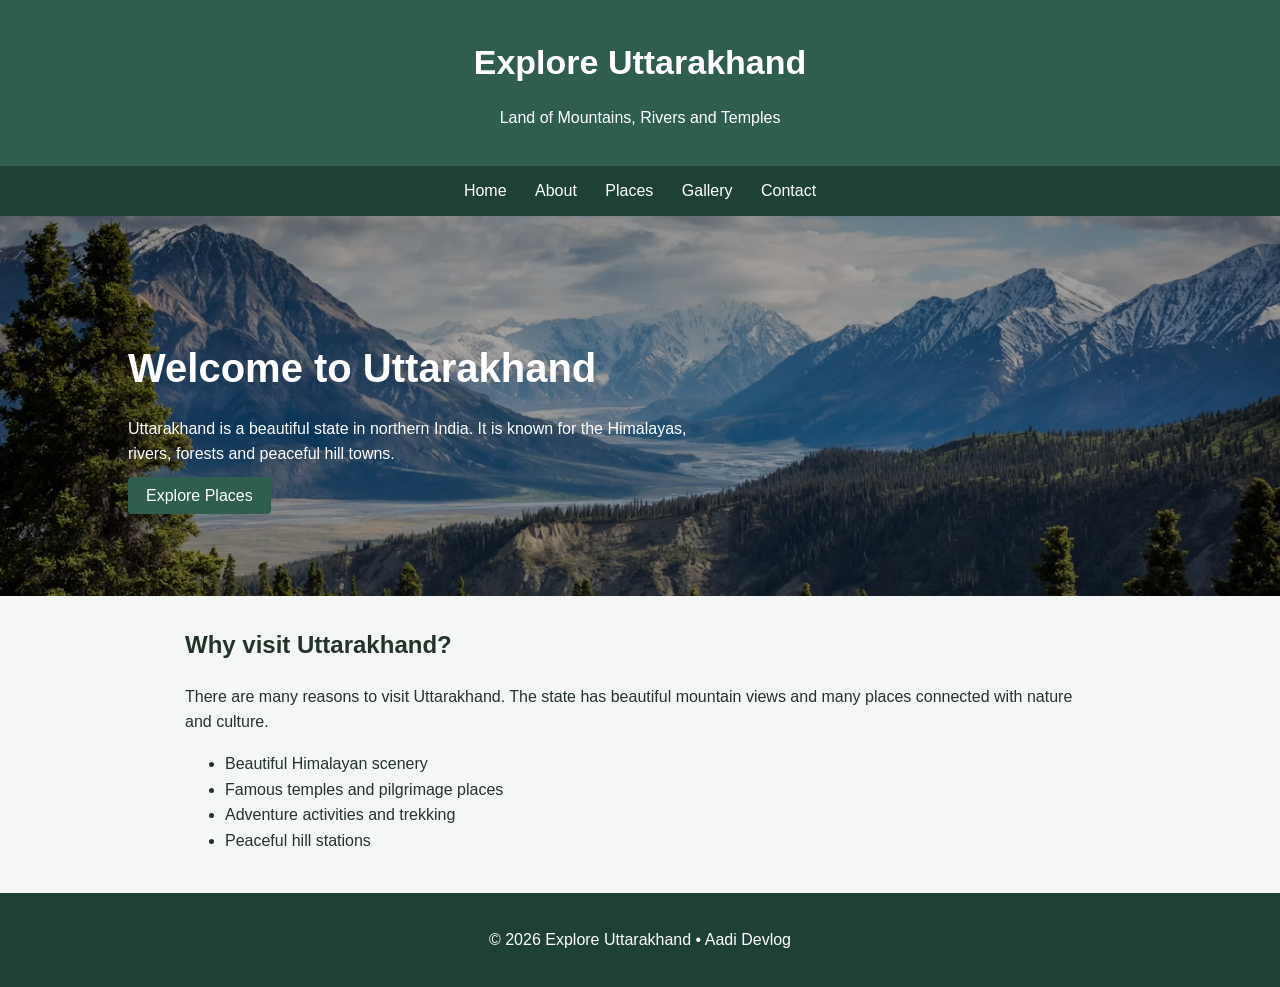
<file: index.html>
<!DOCTYPE html>
<html lang="en">
<head>
    <meta charset="UTF-8">
    <meta name="viewport" content="width=device-width, initial-scale=1.0">
    <title>Explore Uttarakhand</title>
    <link rel="stylesheet" href="css/style.css">
</head>
<body>
<header>
    <h1>Explore Uttarakhand</h1>
    <p>Land of Mountains, Rivers and Temples</p>
</header>

<nav>
    <a href="index.html">Home</a>
    <a href="about.html">About</a>
    <a href="places.html">Places</a>
    <a href="gallery.html">Gallery</a>
    <a href="contact.html">Contact</a>
</nav>

<main>
    <section class="hero">
        <div>
            <h2>Welcome to Uttarakhand</h2>
            <p>Uttarakhand is a beautiful state in northern India. It is known for the Himalayas, rivers, forests and peaceful hill towns.</p>
            <a class="button" href="places.html">Explore Places</a>
        </div>
    </section>

    <section class="content">
        <h2>Why visit Uttarakhand?</h2>
        <p>There are many reasons to visit Uttarakhand. The state has beautiful mountain views and many places connected with nature and culture.</p>
        <ul>
            <li>Beautiful Himalayan scenery</li>
            <li>Famous temples and pilgrimage places</li>
            <li>Adventure activities and trekking</li>
            <li>Peaceful hill stations</li>
        </ul>
    </section>
</main>

<footer>
    <p>&copy; 2026 Explore Uttarakhand &bull; Aadi Devlog</p>
</footer>
</body>
</html>
</file>
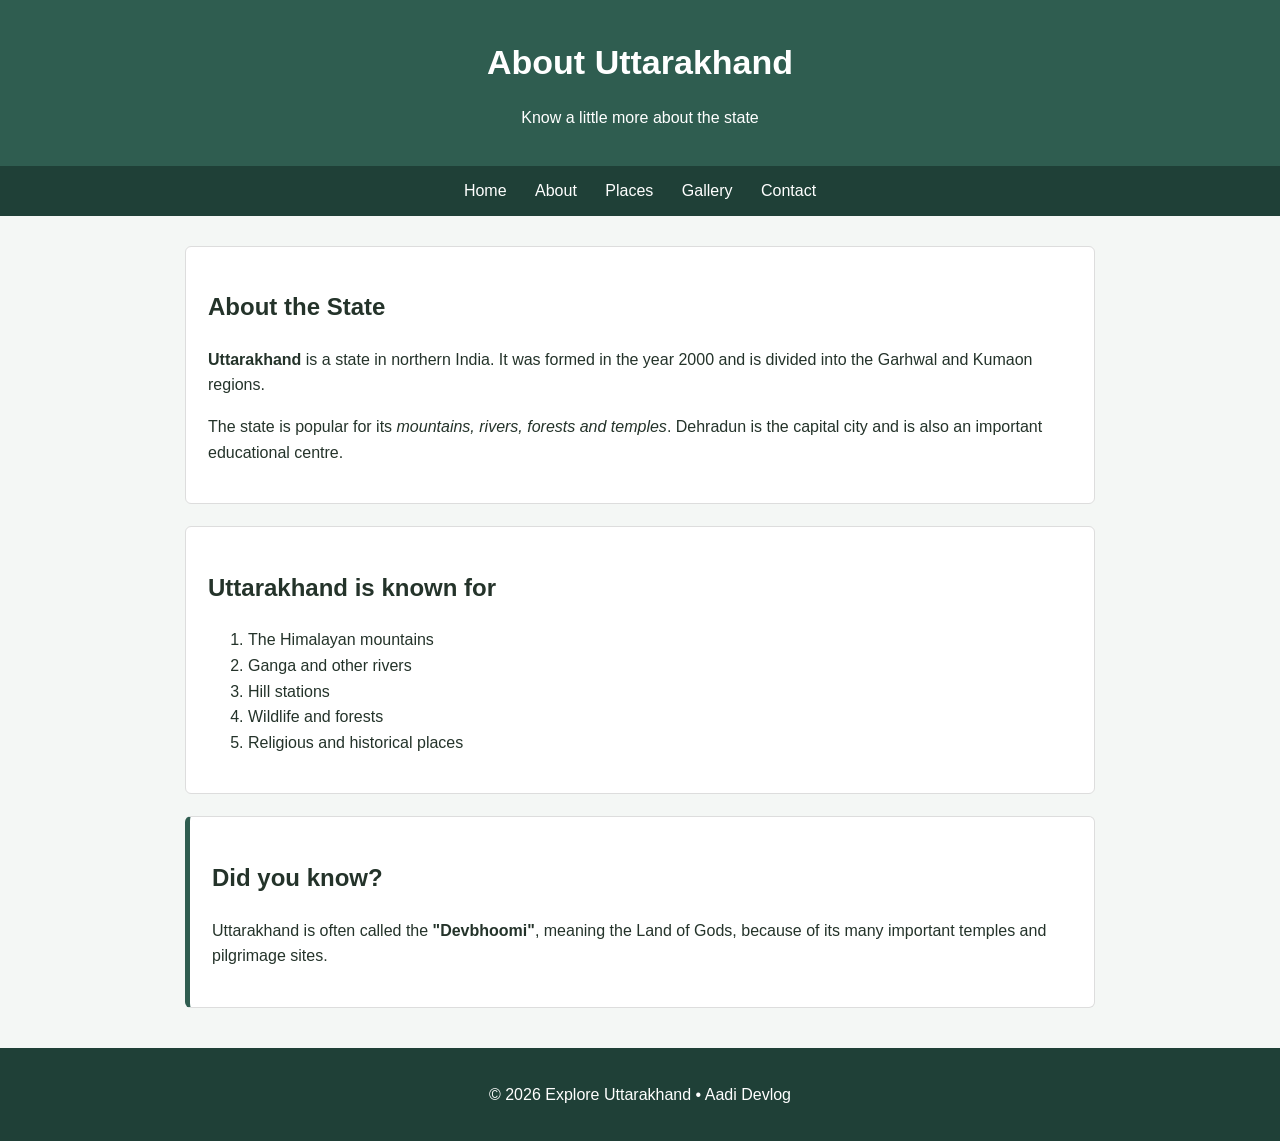
<file: about.html>
<!DOCTYPE html>
<html lang="en">
<head>
    <meta charset="UTF-8">
    <meta name="viewport" content="width=device-width, initial-scale=1.0">
    <title>About Uttarakhand</title>
    <link rel="stylesheet" href="css/style.css">
</head>
<body>
<header>
    <h1>About Uttarakhand</h1>
    <p>Know a little more about the state</p>
</header>

<nav>
    <a href="index.html">Home</a>
    <a href="about.html">About</a>
    <a href="places.html">Places</a>
    <a href="gallery.html">Gallery</a>
    <a href="contact.html">Contact</a>
</nav>

<main class="content">
    <section>
        <h2>About the State</h2>
        <p><b>Uttarakhand</b> is a state in northern India. It was formed in the year 2000 and is divided into the Garhwal and Kumaon regions.</p>
        <p>The state is popular for its <i>mountains, rivers, forests and temples</i>. Dehradun is the capital city and is also an important educational centre.</p>
    </section>

    <section>
        <h2>Uttarakhand is known for</h2>
        <ol>
            <li>The Himalayan mountains</li>
            <li>Ganga and other rivers</li>
            <li>Hill stations</li>
            <li>Wildlife and forests</li>
            <li>Religious and historical places</li>
        </ol>
    </section>

    <section class="info-box">
        <h2>Did you know?</h2>
        <p>Uttarakhand is often called the <strong>"Devbhoomi"</strong>, meaning the Land of Gods, because of its many important temples and pilgrimage sites.</p>
    </section>
</main>

<footer>
    <p>&copy; 2026 Explore Uttarakhand &bull; Aadi Devlog</p>
</footer>
</body>
</html>
</file>
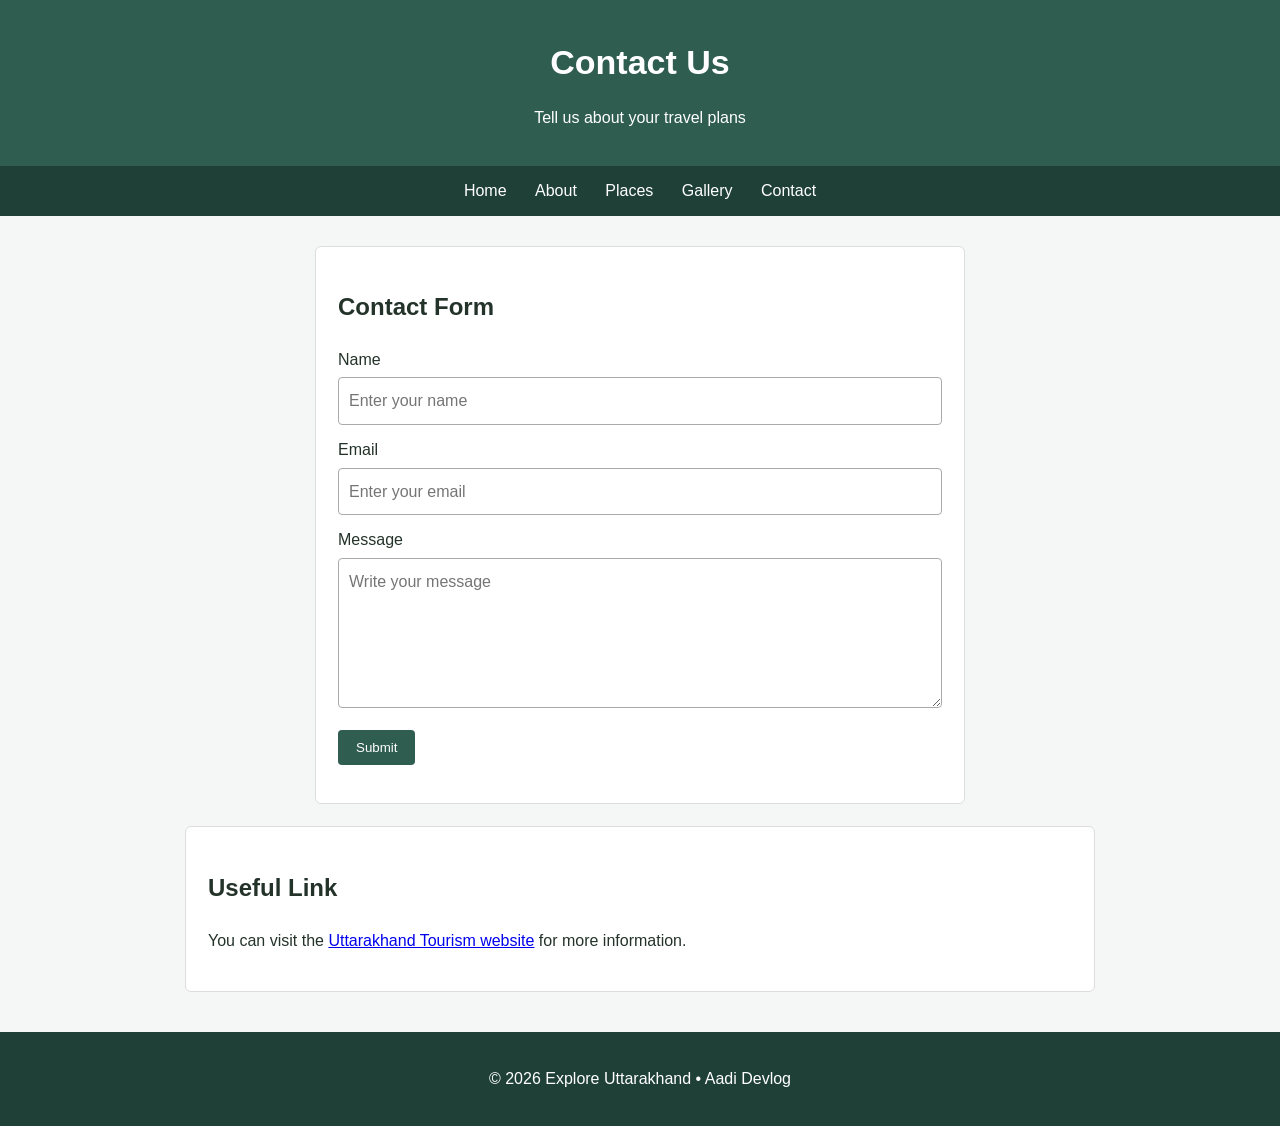
<file: contact.html>
<!DOCTYPE html>
<html lang="en">
<head>
    <meta charset="UTF-8">
    <meta name="viewport" content="width=device-width, initial-scale=1.0">
    <title>Contact</title>
    <link rel="stylesheet" href="css/style.css">
</head>
<body>
<header>
    <h1>Contact Us</h1>
    <p>Tell us about your travel plans</p>
</header>

<nav>
    <a href="index.html">Home</a>
    <a href="about.html">About</a>
    <a href="places.html">Places</a>
    <a href="gallery.html">Gallery</a>
    <a href="contact.html">Contact</a>
</nav>

<main class="content">
    <section class="form-box">
        <h2>Contact Form</h2>
        <form id="contactForm">
            <label for="name">Name</label>
            <input type="text" id="name" placeholder="Enter your name">

            <label for="email">Email</label>
            <input type="email" id="email" placeholder="Enter your email">

            <label for="message">Message</label>
            <textarea id="message" rows="5" placeholder="Write your message"></textarea>

            <button type="submit">Submit</button>
        </form>
        <p id="formMessage"></p>
    </section>

    <section>
        <h2>Useful Link</h2>
        <p>You can visit the <a href="https://uttarakhandtourism.gov.in/" target="_blank">Uttarakhand Tourism website</a> for more information.</p>
    </section>
</main>

<footer>
    <p>&copy; 2026 Explore Uttarakhand &bull; Aadi Devlog</p>
</footer>
<script src="js/script.js"></script>
</body>
</html>
</file>
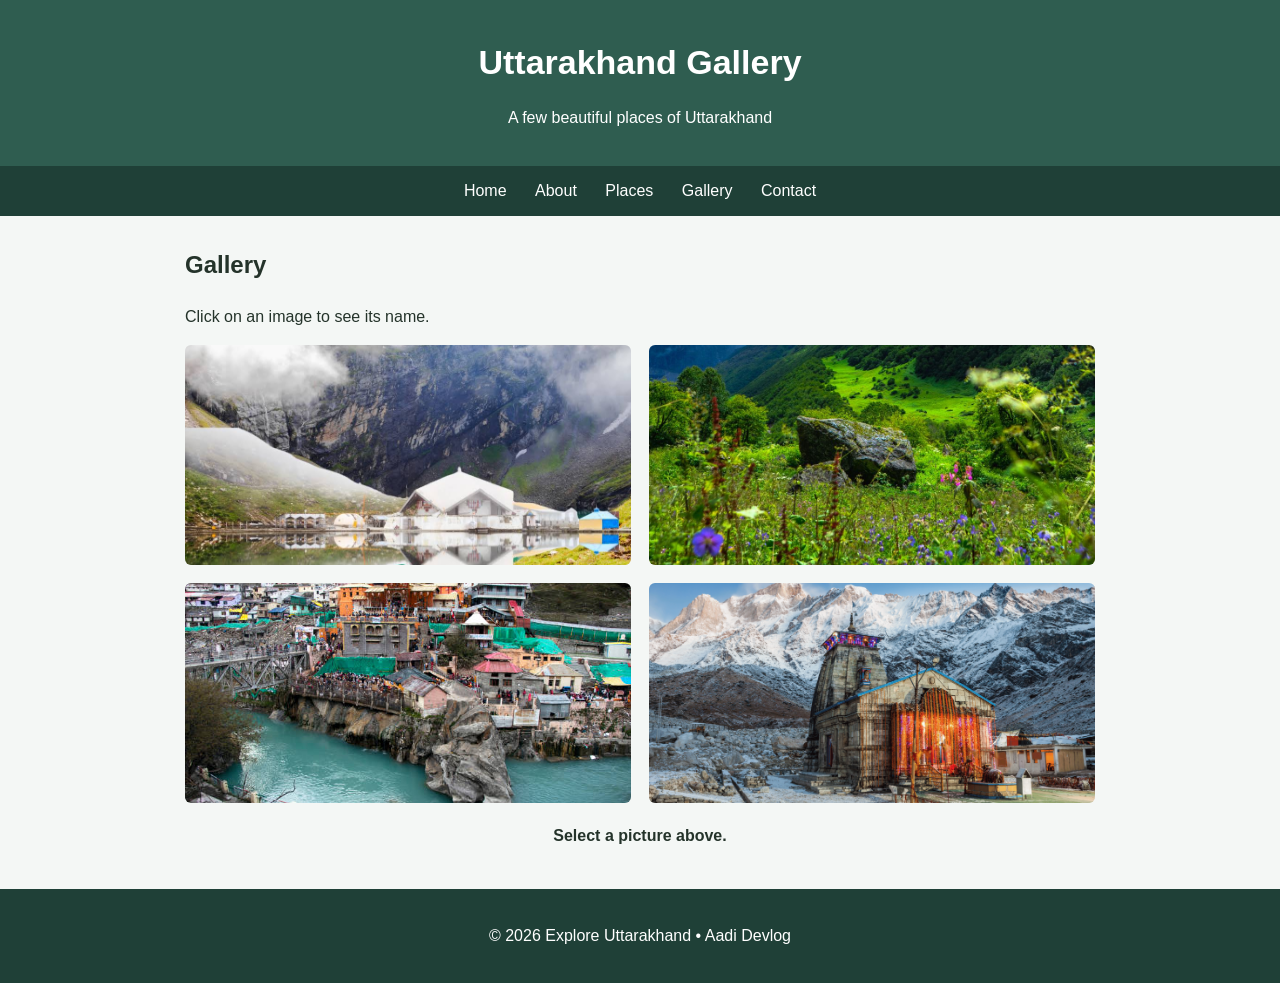
<file: gallery.html>
<!DOCTYPE html>
<html lang="en">
<head>
    <meta charset="UTF-8">
    <meta name="viewport" content="width=device-width, initial-scale=1.0">
    <title>Gallery</title>
    <link rel="stylesheet" href="css/style.css">
</head>
<body>
<header>
    <h1>Uttarakhand Gallery</h1>
    <p>A few beautiful places of Uttarakhand</p>
</header>

<nav>
    <a href="index.html">Home</a>
    <a href="about.html">About</a>
    <a href="places.html">Places</a>
    <a href="gallery.html">Gallery</a>
    <a href="contact.html">Contact</a>
</nav>

<main class="content">
    <h2>Gallery</h2>
    <p>Click on an image to see its name.</p>

    <div class="gallery">
        <div class="photo" data-name="Hemkund Sahib">
            <img src="images/hemkund_sahib.jpg" alt="Hemkund Sahib">
        </div>

        <div class="photo" data-name="Valley of Flowers">
            <img src="images/valley_of_flowers.jpg" alt="Valley of Flowers">
        </div>

        <div class="photo" data-name="Badrinath Temple">
            <img src="images/badrinath_temple.jpg" alt="Badrinath Temple">
        </div>

        <div class="photo" data-name="Kedarnath">
            <img src="images/kedarnath.jpg" alt="Kedarnath">
        </div>
    </div>

    <p id="photoText" class="photo-text">Select a picture above.</p>
</main>

<footer>
    <p>&copy; 2026 Explore Uttarakhand &bull; Aadi Devlog</p>
</footer>
<script src="js/script.js"></script>
</body>
</html>
</file>
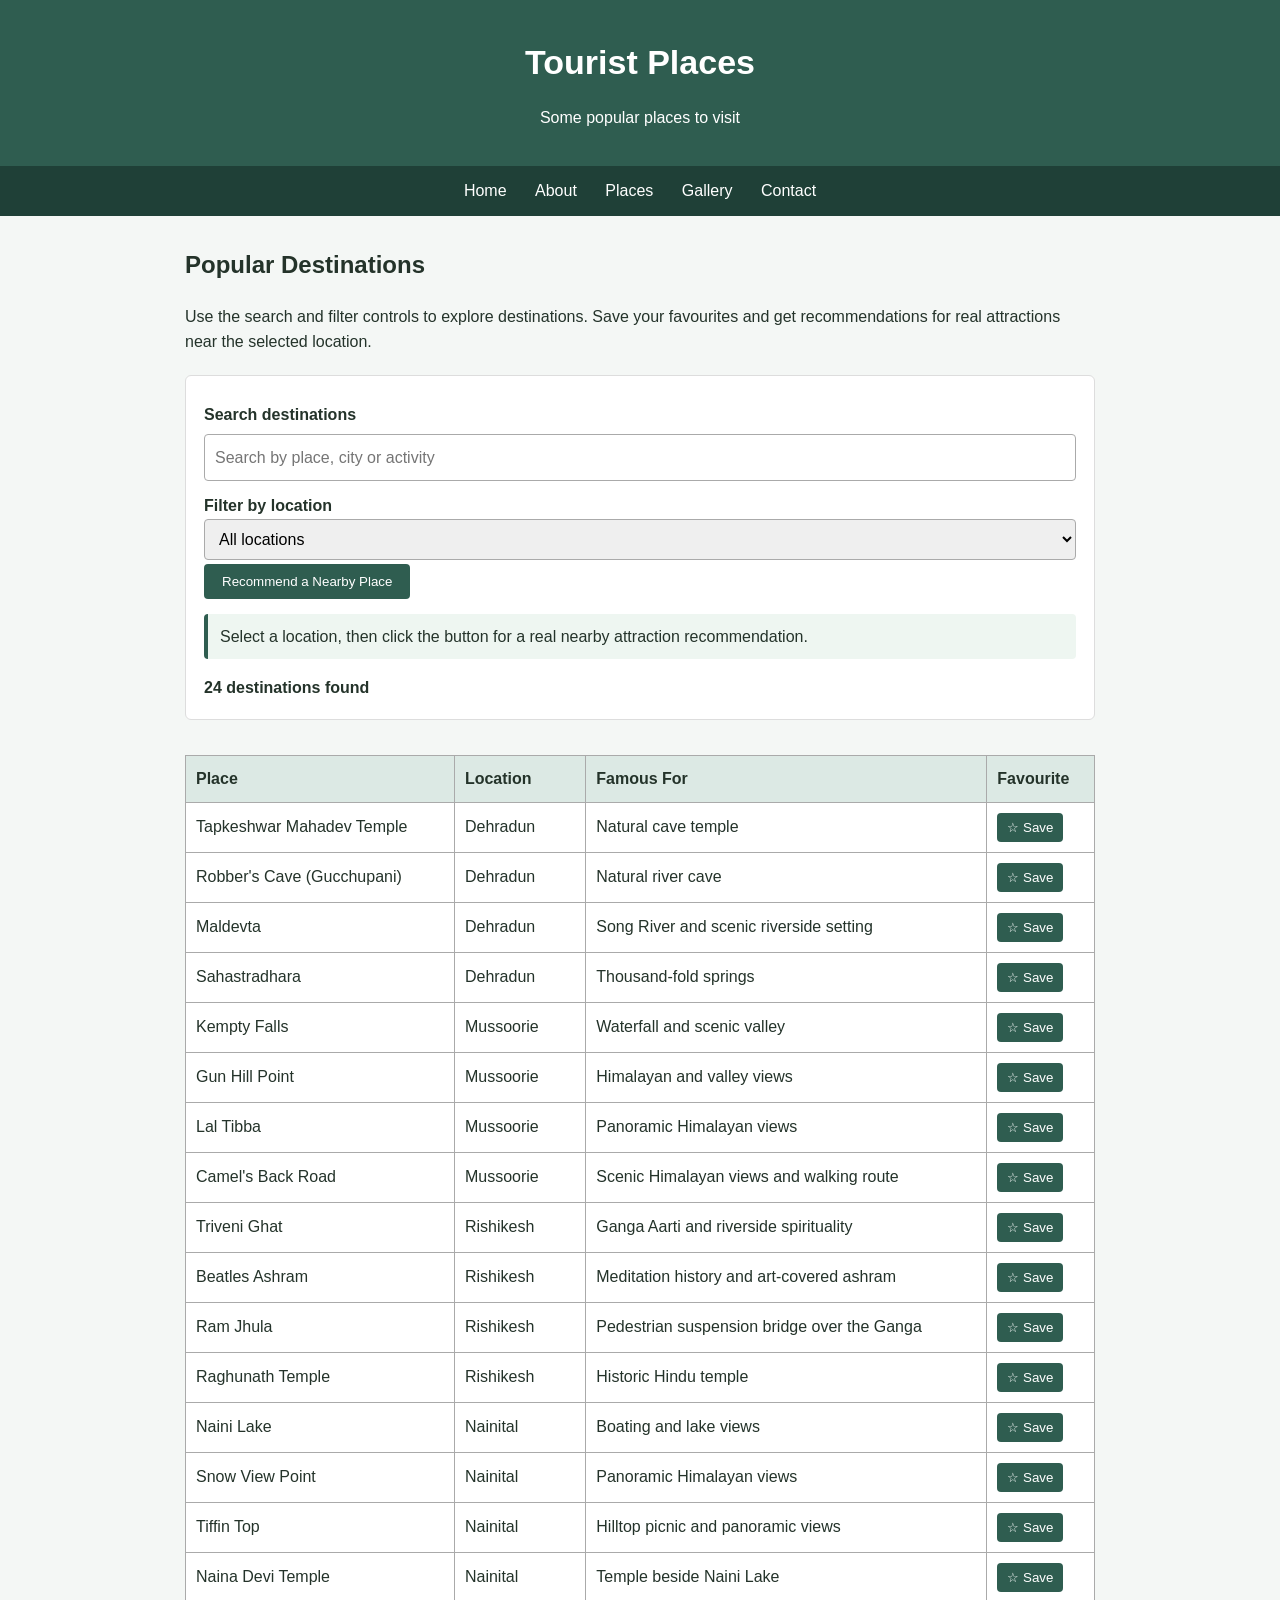
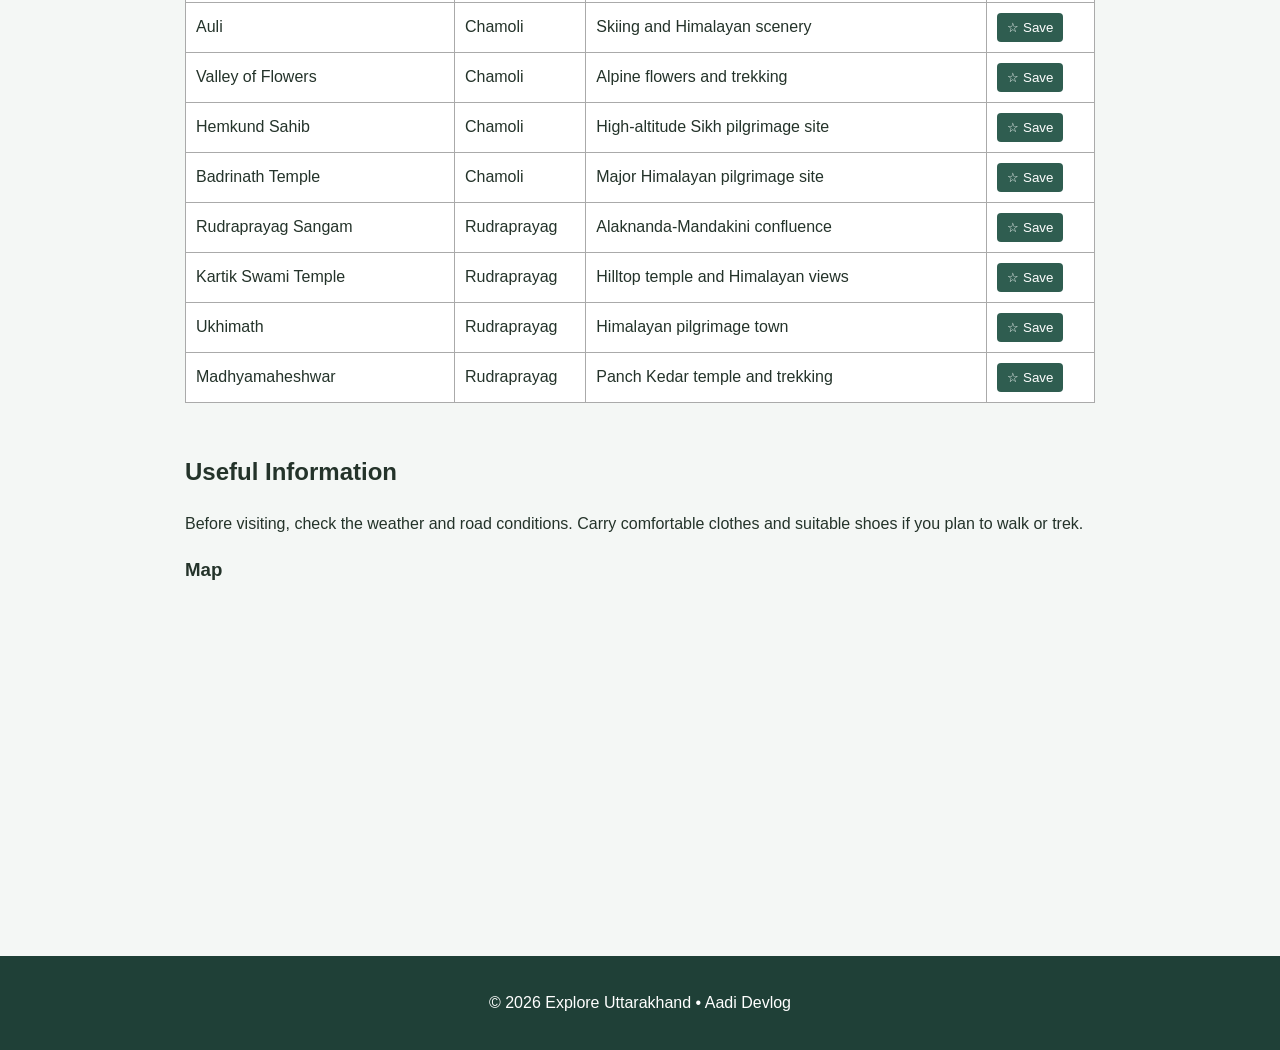
<file: places.html>
<!DOCTYPE html>
<html lang="en">
<head>
    <meta charset="UTF-8">
    <meta name="viewport" content="width=device-width, initial-scale=1.0">
    <title>Tourist Places</title>
    <link rel="stylesheet" href="css/style.css">
</head>
<body>
<header>
    <h1>Tourist Places</h1>
    <p>Some popular places to visit</p>
</header>

<nav>
    <a href="index.html">Home</a>
    <a href="about.html">About</a>
    <a href="places.html">Places</a>
    <a href="gallery.html">Gallery</a>
    <a href="contact.html">Contact</a>
</nav>

<main class="content">
    <h2>Popular Destinations</h2>
    <p>Use the search and filter controls to explore destinations. Save your favourites and get recommendations for real attractions near the selected location.</p>

    <div class="place-controls">
        <label for="placeSearch">Search destinations</label>
        <div class="search-row">
            <input type="search" id="placeSearch" placeholder="Search by place, city or activity"
                   autocomplete="off" aria-label="Search tourist destinations">
            <button type="button" id="clearSearch" class="clear-search" aria-label="Clear search">Clear</button>
        </div>

        <label for="locationFilter">Filter by location</label>
        <select id="locationFilter">
            <option value="all">All locations</option>
            <option value="Dehradun">Dehradun</option>
            <option value="Mussoorie">Mussoorie</option>
            <option value="Rishikesh">Rishikesh</option>
            <option value="Nainital">Nainital</option>
            <option value="Chamoli">Chamoli</option>
            <option value="Rudraprayag">Rudraprayag</option>
        </select>

        <button type="button" id="recommendPlace">Recommend a Nearby Place</button>
        <p id="recommendationBox" class="recommendation" aria-live="polite">Select a location, then click the button for a real nearby attraction recommendation.</p>
        <p id="resultCount" class="result-count" aria-live="polite"></p>
    </div>

    <div class="table-wrapper">
        <table>
            <thead>
                <tr>
                    <th>Place</th>
                    <th>Location</th>
                    <th>Famous For</th>
                    <th>Favourite</th>
                </tr>
            </thead>
            <tbody id="placesTableBody"></tbody>
        </table>
    </div>

    <h2>Useful Information</h2>
    <p>Before visiting, check the weather and road conditions. Carry comfortable clothes and suitable shoes if you plan to walk or trek.</p>

    <h3>Map</h3>
    <iframe
        src="https://www.google.com/maps?q=Uttarakhand%2C%20India&output=embed"
        width="100%" height="300" style="border:0;" loading="lazy" title="Map of Uttarakhand">
    </iframe>
</main>

<footer>
    <p>&copy; 2026 Explore Uttarakhand &bull; Aadi Devlog</p>
</footer>
<script src="js/script.js"></script>
</body>
</html>
</file>
<file: css/style.css>
* {
    box-sizing: border-box;
}

body {
    margin: 0;
    font-family: Arial, sans-serif;
    line-height: 1.6;
    background: #f4f7f5;
    color: #24332a;
}

header {
    text-align: center;
    padding: 35px 15px;
    background: #2f5d50;
    color: white;
}

header h1 {
    margin: 0;
    font-size: 34px;
}

header p {
    margin-bottom: 0;
}

nav {
    background: #1f4037;
    text-align: center;
    padding: 12px;
}

nav a {
    color: white;
    text-decoration: none;
    margin: 0 12px;
    display: inline-block;
}

nav a:hover {
    text-decoration: underline;
}

.hero {
    min-height: 380px;
    padding: 80px 10%;
    display: flex;
    align-items: center;
    background-image: linear-gradient(rgba(0, 0, 0, .35), rgba(0, 0, 0, .35)),
        url("../images/hero_uttarakhand.jpg");
    background-size: cover;
    background-position: center;
    color: white;
}

.hero div {
    max-width: 600px;
}

.hero h2 {
    font-size: 40px;
    margin-bottom: 8px;
}

.button, button {
    background: #2f5d50;
    color: white;
    border: none;
    padding: 10px 18px;
    text-decoration: none;
    border-radius: 4px;
    cursor: pointer;
}

.button:hover, button:hover {
    background: #1f4037;
}

.content {
    max-width: 950px;
    margin: 30px auto;
    padding: 0 20px;
}

.content section {
    background: white;
    padding: 22px;
    margin-bottom: 22px;
    border: 1px solid #ddd;
    border-radius: 6px;
}

.info-box {
    border-left: 5px solid #2f5d50 !important;
}

table {
    width: 100%;
    border-collapse: collapse;
    background: white;
    margin: 15px 0 30px;
}

th, td {
    border: 1px solid #aaa;
    padding: 10px;
    text-align: left;
}

th {
    background: #dce9e4;
}

.gallery {
    display: grid;
    grid-template-columns: repeat(2, 1fr);
    gap: 18px;
}

.photo {
    cursor: pointer;
}

.photo img {
    width: 100%;
    height: 220px;
    object-fit: cover;
    border-radius: 6px;
    display: block;
}

.photo img:hover {
    opacity: .8;
}

.photo-text {
    font-weight: bold;
    text-align: center;
    margin-top: 20px;
}

.form-box {
    max-width: 650px;
    margin: auto;
}

form label {
    display: block;
    margin-top: 12px;
}

input, textarea {
    width: 100%;
    padding: 10px;
    margin-top: 5px;
    border: 1px solid #aaa;
    border-radius: 4px;
    font: inherit;
}

form button {
    margin-top: 15px;
}

#formMessage {
    font-weight: bold;
}

iframe {
    margin-top: 5px;
}

footer {
    text-align: center;
    background: #1f4037;
    color: white;
    padding: 18px;
    margin-top: 40px;
}

@media (max-width: 700px) {
    nav a {
        margin: 5px 8px;
    }

    .hero {
        min-height: 320px;
        padding: 50px 25px;
    }

    .hero h2 {
        font-size: 30px;
    }

    .gallery {
        grid-template-columns: 1fr;
    }

    .photo img {
        height: 240px;
    }

    table {
        font-size: 14px;
    }
}

/* Interactive Places page */
.place-controls {
    background: white;
    border: 1px solid #ddd;
    border-radius: 6px;
    padding: 18px;
    margin: 20px 0;
}

.place-controls label {
    display: block;
    font-weight: bold;
    margin-top: 8px;
}

.search-row {
    display: flex;
    gap: 8px;
    align-items: center;
    margin: 6px 0 12px;
}

.place-controls input,
.place-controls select {
    width: 100%;
    box-sizing: border-box;
    padding: 10px;
    margin: 0;
    border: 1px solid #aaa;
    border-radius: 4px;
    font: inherit;
}

.search-row input {
    flex: 1;
}

.clear-search {
    display: none;
    margin: 0;
    padding: 10px 14px;
    background: #777;
}

.clear-search:hover {
    background: #555;
}

.place-controls button {
    margin-top: 4px;
}

.recommendation {
    background: #eef6f1;
    border-left: 4px solid #2f5d50;
    padding: 10px 12px;
    margin: 15px 0 8px;
    border-radius: 4px;
}

.result-count {
    font-weight: bold;
    margin-bottom: 0;
}

.table-wrapper {
    overflow-x: auto;
}

.favorite-button {
    white-space: nowrap;
    padding: 7px 10px;
}

@media (max-width: 700px) {
    .search-row {
        align-items: stretch;
    }

    .clear-search {
        padding: 10px 12px;
    }

    .favorite-button {
        font-size: 13px;
        padding: 7px 8px;
    }
}
</file>
